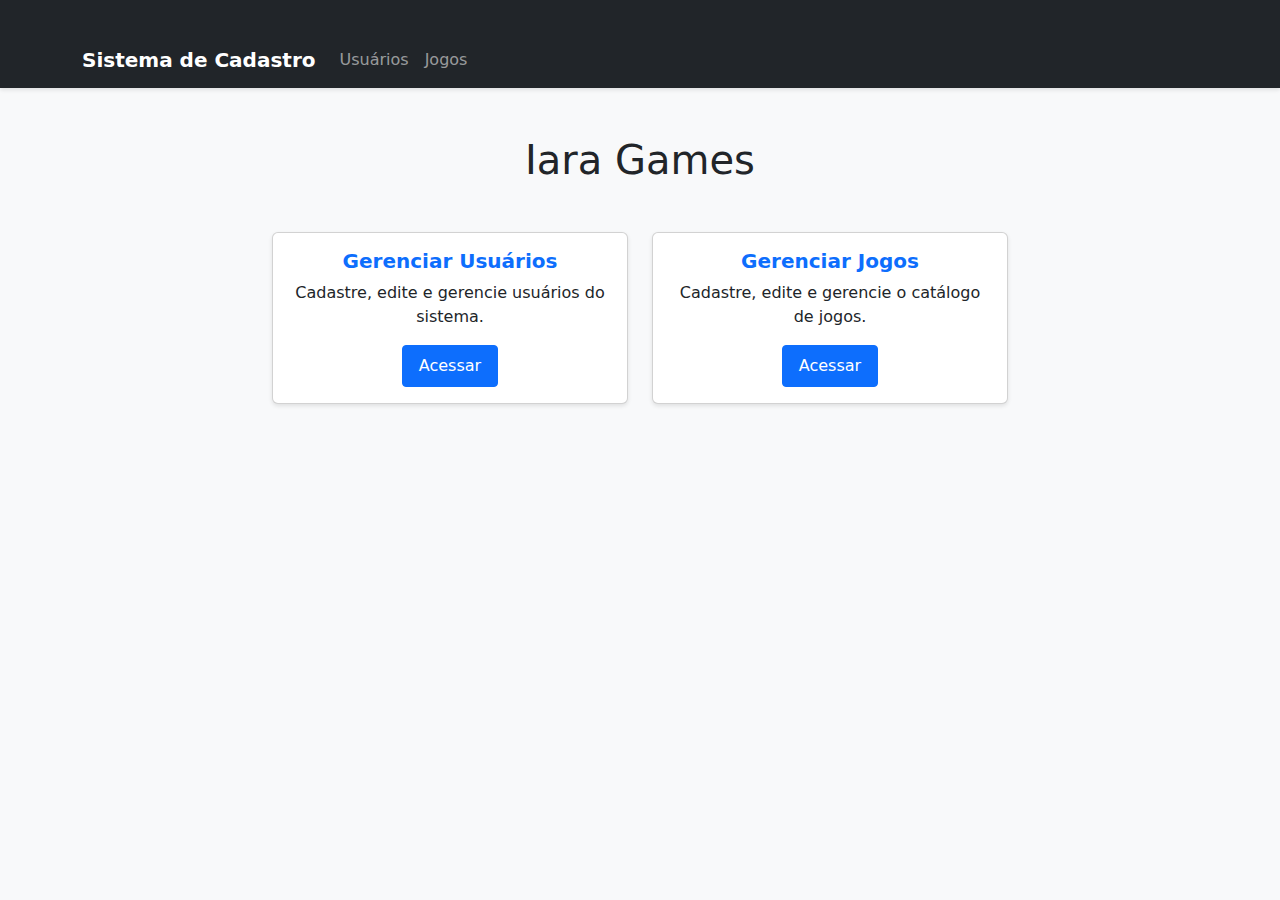
<file: target/classes/static/index.html>
<!DOCTYPE html>
<html lang="pt-br">
  <head>
    <meta charset="UTF-8" />
    <meta name="viewport" content="width=device-width, initial-scale=1.0" />
    <title>Sistema de Cadastro</title>
    <link
      href="https://cdn.jsdelivr.net/npm/bootstrap@5.3.0/dist/css/bootstrap.min.css"
      rel="stylesheet"
    />
    <link href="css/styles.css" rel="stylesheet" />
  </head>
  <body>
    <nav class="navbar navbar-expand-lg navbar-dark bg-dark">
      <div class="container">
        <a class="navbar-brand" href="index.html">Sistema de Cadastro</a>
        <button
          class="navbar-toggler"
          type="button"
          data-bs-toggle="collapse"
          data-bs-target="#navbarNav"
        >
          <span class="navbar-toggler-icon"></span>
        </button>
        <div class="collapse navbar-collapse" id="navbarNav">
          <ul class="navbar-nav">
            <li class="nav-item">
              <a class="nav-link" href="usuarios.html">Usuários</a>
            </li>
            <li class="nav-item">
              <a class="nav-link" href="jogos.html">Jogos</a>
            </li>
          </ul>
        </div>
      </div>
    </nav>

    <div class="container mt-5">
      <h1 class="text-center mb-5">Iara Games</h1>

      <div class="row justify-content-center">
        <div class="col-md-6 col-lg-4 mb-4">
          <div class="card fade-in">
            <div class="card-body text-center">
              <h5 class="card-title">Gerenciar Usuários</h5>
              <p class="card-text">
                Cadastre, edite e gerencie usuários do sistema.
              </p>
              <a href="usuarios.html" class="btn btn-primary">Acessar</a>
            </div>
          </div>
        </div>

        <div class="col-md-6 col-lg-4 mb-4">
          <div class="card fade-in">
            <div class="card-body text-center">
              <h5 class="card-title">Gerenciar Jogos</h5>
              <p class="card-text">
                Cadastre, edite e gerencie o catálogo de jogos.
              </p>
              <a href="jogos.html" class="btn btn-primary">Acessar</a>
            </div>
          </div>
        </div>
      </div>
    </div>

    <script src="https://cdn.jsdelivr.net/npm/bootstrap@5.3.0/dist/js/bootstrap.bundle.min.js"></script>
  </body>
</html>
</file>
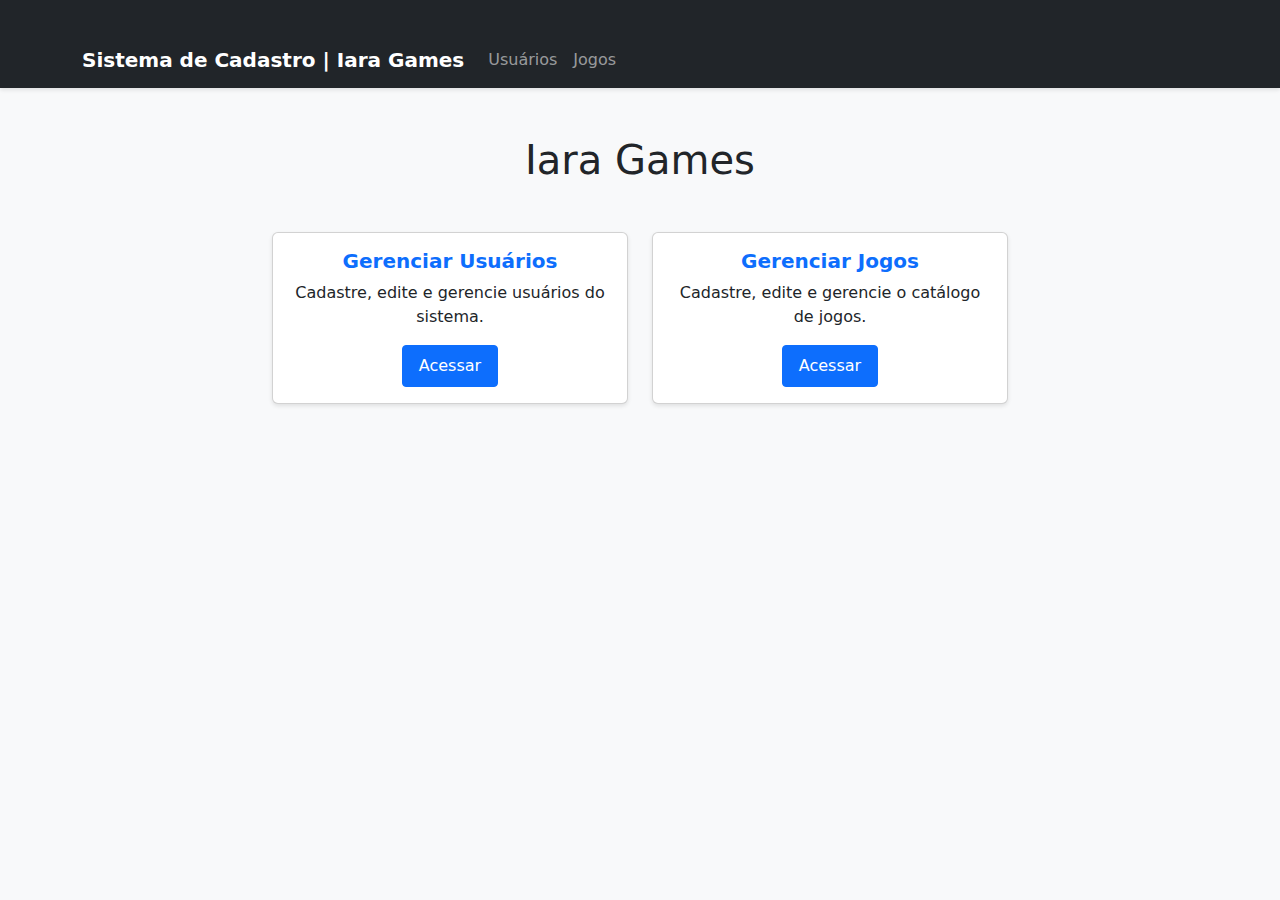
<file: src/main/resources/static/index.html>
<!DOCTYPE html>
<html lang="pt-br">
  <head>
    <meta charset="UTF-8" />
    <meta name="viewport" content="width=device-width, initial-scale=1.0" />
    <title>Sistema de Cadastro</title>
    <link rel="icon" type="image/x-icon" href="favicon.ico">
    <link
      href="https://cdn.jsdelivr.net/npm/bootstrap@5.3.0/dist/css/bootstrap.min.css"
      rel="stylesheet"
    />
    <link href="css/styles.css" rel="stylesheet" />
  </head>
  <body>
    <nav class="navbar navbar-expand-lg navbar-dark bg-dark">
      <div class="container">
        <a class="navbar-brand" href="index.html">Sistema de Cadastro | Iara Games</a>
        <button
          class="navbar-toggler"
          type="button"
          data-bs-toggle="collapse"
          data-bs-target="#navbarNav"
        >
          <span class="navbar-toggler-icon"></span>
        </button>
        <div class="collapse navbar-collapse" id="navbarNav">
          <ul class="navbar-nav">
            <li class="nav-item">
              <a class="nav-link" href="usuarios.html">Usuários</a>
            </li>
            <li class="nav-item">
              <a class="nav-link" href="jogos.html">Jogos</a>
            </li>
          </ul>
        </div>
      </div>
    </nav>

    <div class="container mt-5">
      <h1 class="text-center mb-5">Iara Games</h1>

      <div class="row justify-content-center">
        <div class="col-md-6 col-lg-4 mb-4">
          <div class="card fade-in">
            <div class="card-body text-center">
              <h5 class="card-title">Gerenciar Usuários</h5>
              <p class="card-text">
                Cadastre, edite e gerencie usuários do sistema.
              </p>
              <a href="usuarios.html" class="btn btn-primary">Acessar</a>
            </div>
          </div>
        </div>

        <div class="col-md-6 col-lg-4 mb-4">
          <div class="card fade-in">
            <div class="card-body text-center">
              <h5 class="card-title">Gerenciar Jogos</h5>
              <p class="card-text">
                Cadastre, edite e gerencie o catálogo de jogos.
              </p>
              <a href="jogos.html" class="btn btn-primary">Acessar</a>
            </div>
          </div>
        </div>
      </div>
    </div>

    <script src="https://cdn.jsdelivr.net/npm/bootstrap@5.3.0/dist/js/bootstrap.bundle.min.js"></script>
  </body>
</html>
</file>
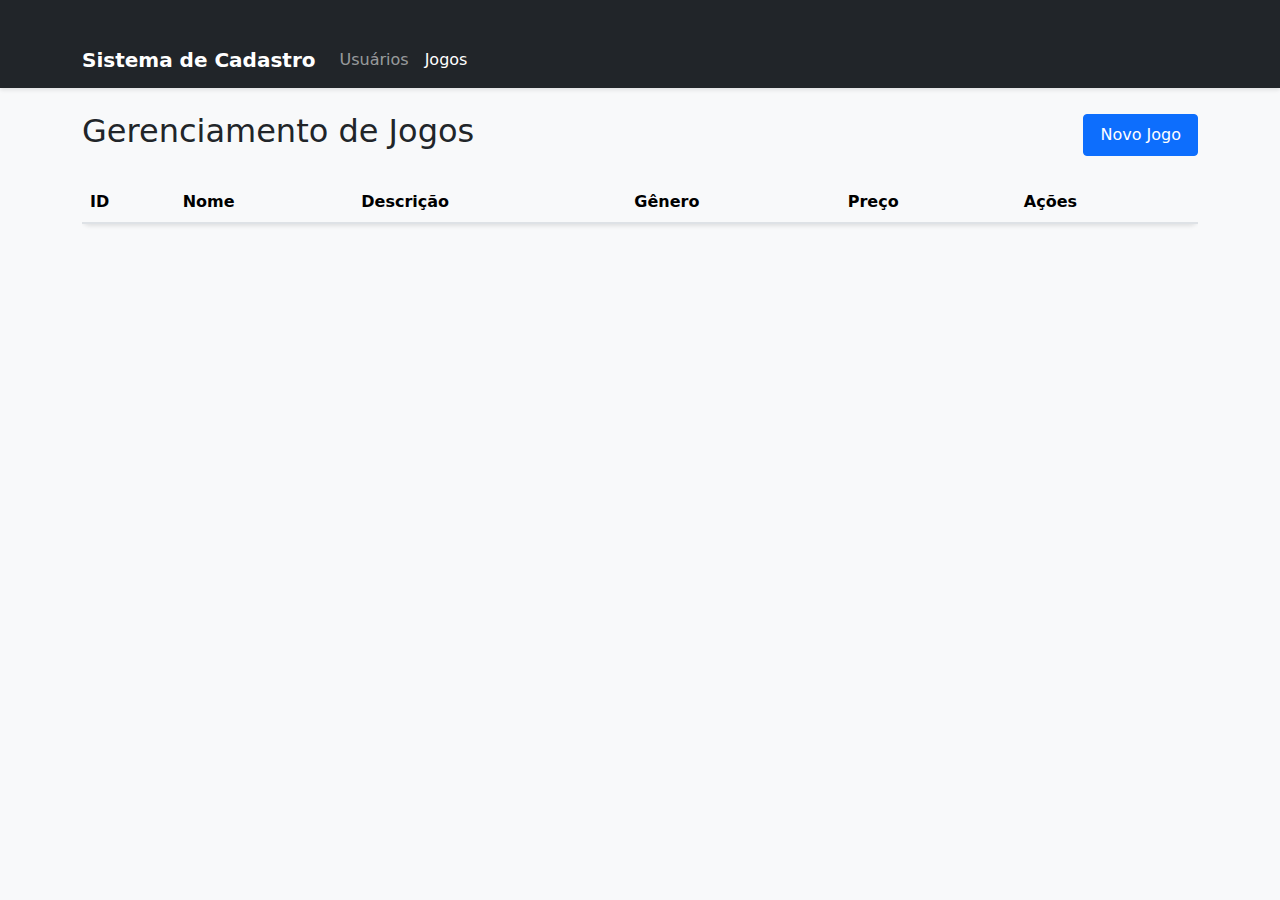
<file: target/classes/static/jogos.html>
<!DOCTYPE html>
<html lang="pt-br">
  <head>
    <meta charset="UTF-8" />
    <meta name="viewport" content="width=device-width, initial-scale=1.0" />
    <title>Gerenciamento de Jogos</title>
    <link
      href="https://cdn.jsdelivr.net/npm/bootstrap@5.3.0/dist/css/bootstrap.min.css"
      rel="stylesheet"
    />
    <link href="css/styles.css" rel="stylesheet" />
  </head>
  <body>
    <nav class="navbar navbar-expand-lg navbar-dark bg-dark">
      <div class="container">
        <a class="navbar-brand" href="index.html">Sistema de Cadastro</a>
        <button
          class="navbar-toggler"
          type="button"
          data-bs-toggle="collapse"
          data-bs-target="#navbarNav"
        >
          <span class="navbar-toggler-icon"></span>
        </button>
        <div class="collapse navbar-collapse" id="navbarNav">
          <ul class="navbar-nav">
            <li class="nav-item">
              <a class="nav-link" href="usuarios.html">Usuários</a>
            </li>
            <li class="nav-item">
              <a class="nav-link active" href="jogos.html">Jogos</a>
            </li>
          </ul>
        </div>
      </div>
    </nav>

    <div class="container mt-4">
      <div class="d-flex justify-content-between align-items-center mb-4">
        <h2>Gerenciamento de Jogos</h2>
        <button
          class="btn btn-primary"
          data-bs-toggle="modal"
          data-bs-target="#jogoModal"
        >
          Novo Jogo
        </button>
      </div>

      <div class="table-responsive">
        <table class="table table-striped">
          <thead>
            <tr>
              <th>ID</th>
              <th>Nome</th>
              <th>Descrição</th>
              <th>Gênero</th>
              <th>Preço</th>
              <th>Ações</th>
            </tr>
          </thead>
          <tbody id="jogosTableBody">
            <!-- Dados serão inseridos via JavaScript -->
          </tbody>
        </table>
      </div>
    </div>

    <!-- Modal de Jogo -->
    <div class="modal fade" id="jogoModal" tabindex="-1">
      <div class="modal-dialog">
        <div class="modal-content">
          <div class="modal-header">
            <h5 class="modal-title" id="modalTitle">Novo Jogo</h5>
            <button
              type="button"
              class="btn-close"
              data-bs-dismiss="modal"
            ></button>
          </div>
          <div class="modal-body">
            <form id="jogoForm">
              <input type="hidden" id="jogoId" />
              <div class="mb-3">
                <label for="nome" class="form-label">Nome</label>
                <input type="text" class="form-control" id="nome" required />
              </div>
              <div class="mb-3">
                <label for="descricao" class="form-label">Descrição</label>
                <textarea
                  class="form-control"
                  id="descricao"
                  required
                ></textarea>
              </div>
              <div class="mb-3">
                <label for="genero" class="form-label">Gênero</label>
                <input type="text" class="form-control" id="genero" />
              </div>
              <div class="mb-3">
                <label for="preco" class="form-label">Preço</label>
                <input
                  type="number"
                  class="form-control"
                  id="preco"
                  step="0.01"
                  min="0"
                  required
                />
              </div>
            </form>
          </div>
          <div class="modal-footer">
            <button
              type="button"
              class="btn btn-secondary"
              data-bs-dismiss="modal"
            >
              Cancelar
            </button>
            <button
              type="button"
              class="btn btn-primary"
              onclick="salvarJogo()"
            >
              Salvar
            </button>
          </div>
        </div>
      </div>
    </div>

    <script src="https://cdn.jsdelivr.net/npm/bootstrap@5.3.0/dist/js/bootstrap.bundle.min.js"></script>
    <script src="js/jogos.js"></script>
  </body>
</html>
</file>
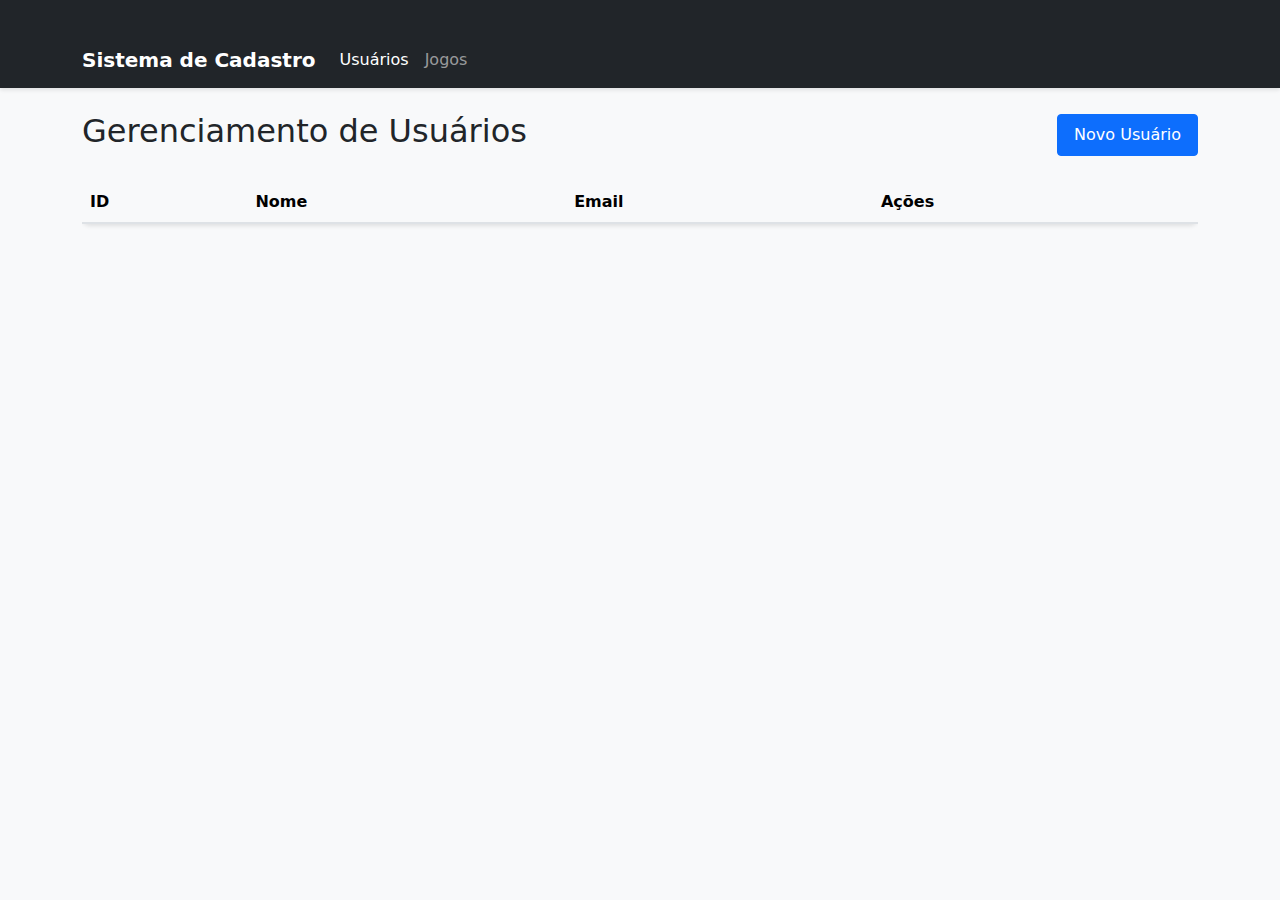
<file: target/classes/static/usuarios.html>
<!DOCTYPE html>
<html lang="pt-br">
  <head>
    <meta charset="UTF-8" />
    <meta name="viewport" content="width=device-width, initial-scale=1.0" />
    <title>Gerenciamento de Usuários</title>
    <link
      href="https://cdn.jsdelivr.net/npm/bootstrap@5.3.0/dist/css/bootstrap.min.css"
      rel="stylesheet"
    />
    <link href="css/styles.css" rel="stylesheet" />
  </head>
  <body>
    <!-- Barra de Navegação -->
    <nav class="navbar navbar-expand-lg navbar-dark bg-dark">
      <div class="container">
        <a class="navbar-brand" href="index.html">Sistema de Cadastro</a>
        <button
          class="navbar-toggler"
          type="button"
          data-bs-toggle="collapse"
          data-bs-target="#navbarNav"
        >
          <span class="navbar-toggler-icon"></span>
        </button>
        <div class="collapse navbar-collapse" id="navbarNav">
          <ul class="navbar-nav">
            <li class="nav-item">
              <a class="nav-link active" href="usuarios.html">Usuários</a>
            </li>
            <li class="nav-item">
              <a class="nav-link" href="jogos.html">Jogos</a>
            </li>
          </ul>
        </div>
      </div>
    </nav>

    <!-- Conteúdo Principal -->
    <div class="container mt-4">
      <div class="d-flex justify-content-between align-items-center mb-4">
        <h2>Gerenciamento de Usuários</h2>
        <button
          class="btn btn-primary"
          data-bs-toggle="modal"
          data-bs-target="#usuarioModal"
        >
          Novo Usuário
        </button>
      </div>

      <!-- Tabela de Usuários -->
      <div class="table-responsive">
        <table class="table table-striped">
          <thead>
            <tr>
              <th>ID</th>
              <th>Nome</th>
              <th>Email</th>
              <th>Ações</th>
            </tr>
          </thead>
          <tbody id="usuariosTableBody">
            <!-- Dados serão inseridos via JavaScript -->
          </tbody>
        </table>
      </div>
    </div>

    <!-- Modal de Usuário -->
    <div class="modal fade" id="usuarioModal" tabindex="-1">
      <div class="modal-dialog">
        <div class="modal-content">
          <div class="modal-header">
            <h5 class="modal-title" id="modalTitle">Novo Usuário</h5>
            <button
              type="button"
              class="btn-close"
              data-bs-dismiss="modal"
            ></button>
          </div>
          <div class="modal-body">
            <form id="usuarioForm">
              <input type="hidden" id="usuarioId" />
              <div class="mb-3">
                <label for="nome" class="form-label">Nome</label>
                <input type="text" class="form-control" id="nome" required />
              </div>
              <div class="mb-3">
                <label for="email" class="form-label">Email</label>
                <input type="email" class="form-control" id="email" required />
              </div>
            </form>
          </div>
          <div class="modal-footer">
            <button
              type="button"
              class="btn btn-secondary"
              data-bs-dismiss="modal"
            >
              Cancelar
            </button>
            <button
              type="button"
              class="btn btn-primary"
              onclick="salvarUsuario()"
            >
              Salvar
            </button>
          </div>
        </div>
      </div>
    </div>

    <script src="https://cdn.jsdelivr.net/npm/bootstrap@5.3.0/dist/js/bootstrap.bundle.min.js"></script>
    <script src="js/usuarios.js"></script>
  </body>
</html>
</file>
<file: target/classes/static/css/styles.css>
/* Estilos gerais */
body {
  background-color: #f8f9fa;
}

/* Estilos da navbar */
.navbar {
  box-shadow: 0 2px 4px rgba(0, 0, 0, 0.1);
}

.navbar-brand {
  font-weight: bold;
}

/* Estilos do container principal */
.container {
  margin-top: 2rem;
}

/* Estilos dos cards na página inicial */
.card {
  transition: transform 0.2s;
  box-shadow: 0 2px 4px rgba(0, 0, 0, 0.1);
}

.card:hover {
  transform: translateY(-5px);
  box-shadow: 0 4px 8px rgba(0, 0, 0, 0.2);
}

.card-title {
  color: #0d6efd;
  font-weight: bold;
}

/* Estilos das tabelas */
.table {
  background-color: white;
  box-shadow: 0 2px 4px rgba(0, 0, 0, 0.1);
  border-radius: 8px;
}

.table thead th {
  background-color: #f8f9fa;
  border-bottom: 2px solid #dee2e6;
}

/* Estilos dos botões */
.btn {
  border-radius: 4px;
  padding: 0.5rem 1rem;
}

.btn-sm {
  padding: 0.25rem 0.5rem;
}

/* Estilos do modal */
.modal-content {
  border-radius: 8px;
  box-shadow: 0 4px 8px rgba(0, 0, 0, 0.2);
}

.modal-header {
  background-color: #f8f9fa;
  border-bottom: 1px solid #dee2e6;
}

/* Estilos dos formulários */
.form-control {
  border-radius: 4px;
}

.form-control:focus {
  box-shadow: 0 0 0 0.2rem rgba(13, 110, 253, 0.25);
}

/* Estilos responsivos */
@media (max-width: 768px) {
  .container {
    margin-top: 1rem;
  }

  .table-responsive {
    margin-bottom: 1rem;
  }
}

/* Animações */
.fade-in {
  animation: fadeIn 0.3s ease-in;
}

@keyframes fadeIn {
  from {
    opacity: 0;
    transform: translateY(-10px);
  }
  to {
    opacity: 1;
    transform: translateY(0);
  }
}
</file>
<file: src/main/resources/static/css/styles.css>
/* Estilos gerais */
body {
  background-color: #f8f9fa;
}

/* Estilos da navbar */
.navbar {
  box-shadow: 0 2px 4px rgba(0, 0, 0, 0.1);
}

.navbar-brand {
  font-weight: bold;
}

/* Estilos do container principal */
.container {
  margin-top: 2rem;
}

/* Estilos dos cards na página inicial */
.card {
  transition: transform 0.2s;
  box-shadow: 0 2px 4px rgba(0, 0, 0, 0.1);
}

.card:hover {
  transform: translateY(-5px);
  box-shadow: 0 4px 8px rgba(0, 0, 0, 0.2);
}

.card-title {
  color: #0d6efd;
  font-weight: bold;
}

/* Estilos das tabelas */
.table {
  background-color: white;
  box-shadow: 0 2px 4px rgba(0, 0, 0, 0.1);
  border-radius: 8px;
}

.table thead th {
  background-color: #f8f9fa;
  border-bottom: 2px solid #dee2e6;
}

/* Estilos dos botões */
.btn {
  border-radius: 4px;
  padding: 0.5rem 1rem;
}

.btn-sm {
  padding: 0.25rem 0.5rem;
}

/* Estilos do modal */
.modal-content {
  border-radius: 8px;
  box-shadow: 0 4px 8px rgba(0, 0, 0, 0.2);
}

.modal-header {
  background-color: #f8f9fa;
  border-bottom: 1px solid #dee2e6;
}

/* Estilos dos formulários */
.form-control {
  border-radius: 4px;
}

.form-control:focus {
  box-shadow: 0 0 0 0.2rem rgba(13, 110, 253, 0.25);
}

/* Estilos responsivos */
@media (max-width: 768px) {
  .container {
    margin-top: 1rem;
  }

  .table-responsive {
    margin-bottom: 1rem;
  }
}

/* Animações */
.fade-in {
  animation: fadeIn 0.3s ease-in;
}

@keyframes fadeIn {
  from {
    opacity: 0;
    transform: translateY(-10px);
  }
  to {
    opacity: 1;
    transform: translateY(0);
  }
}
</file>
